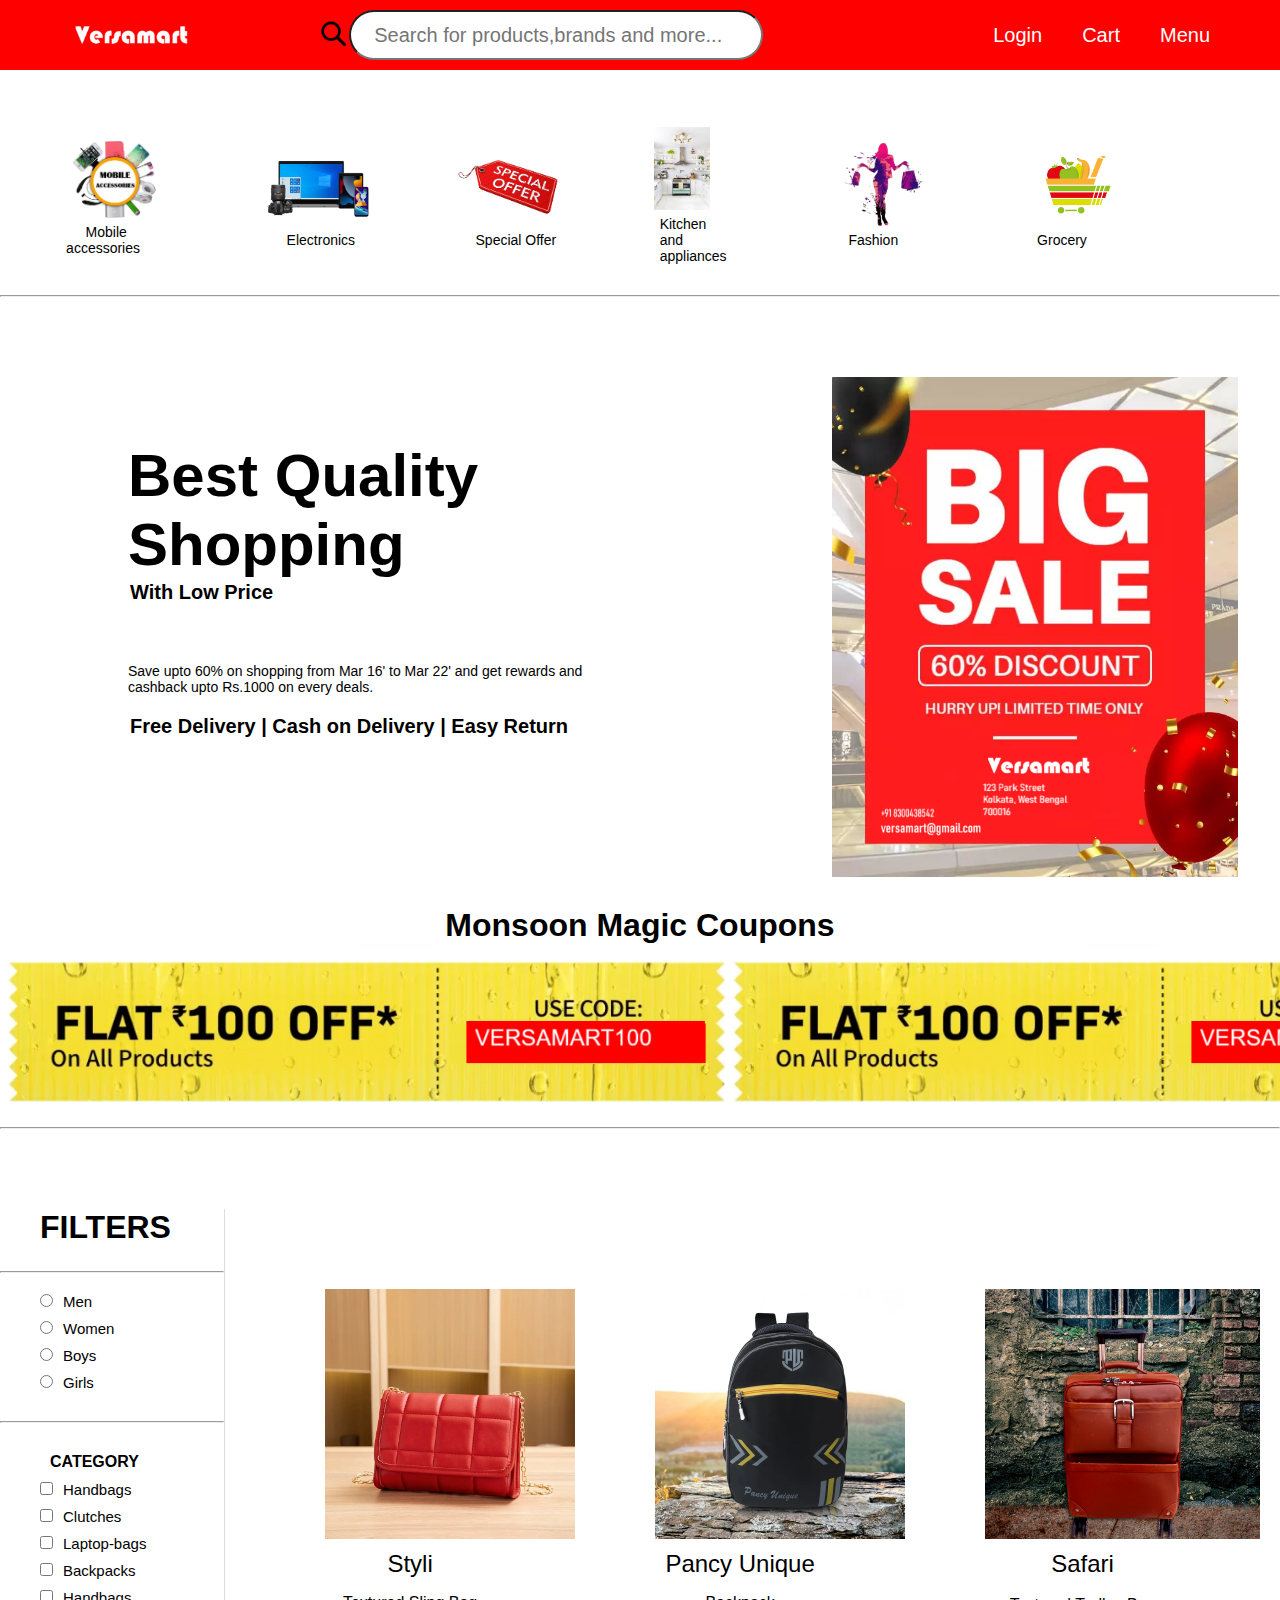
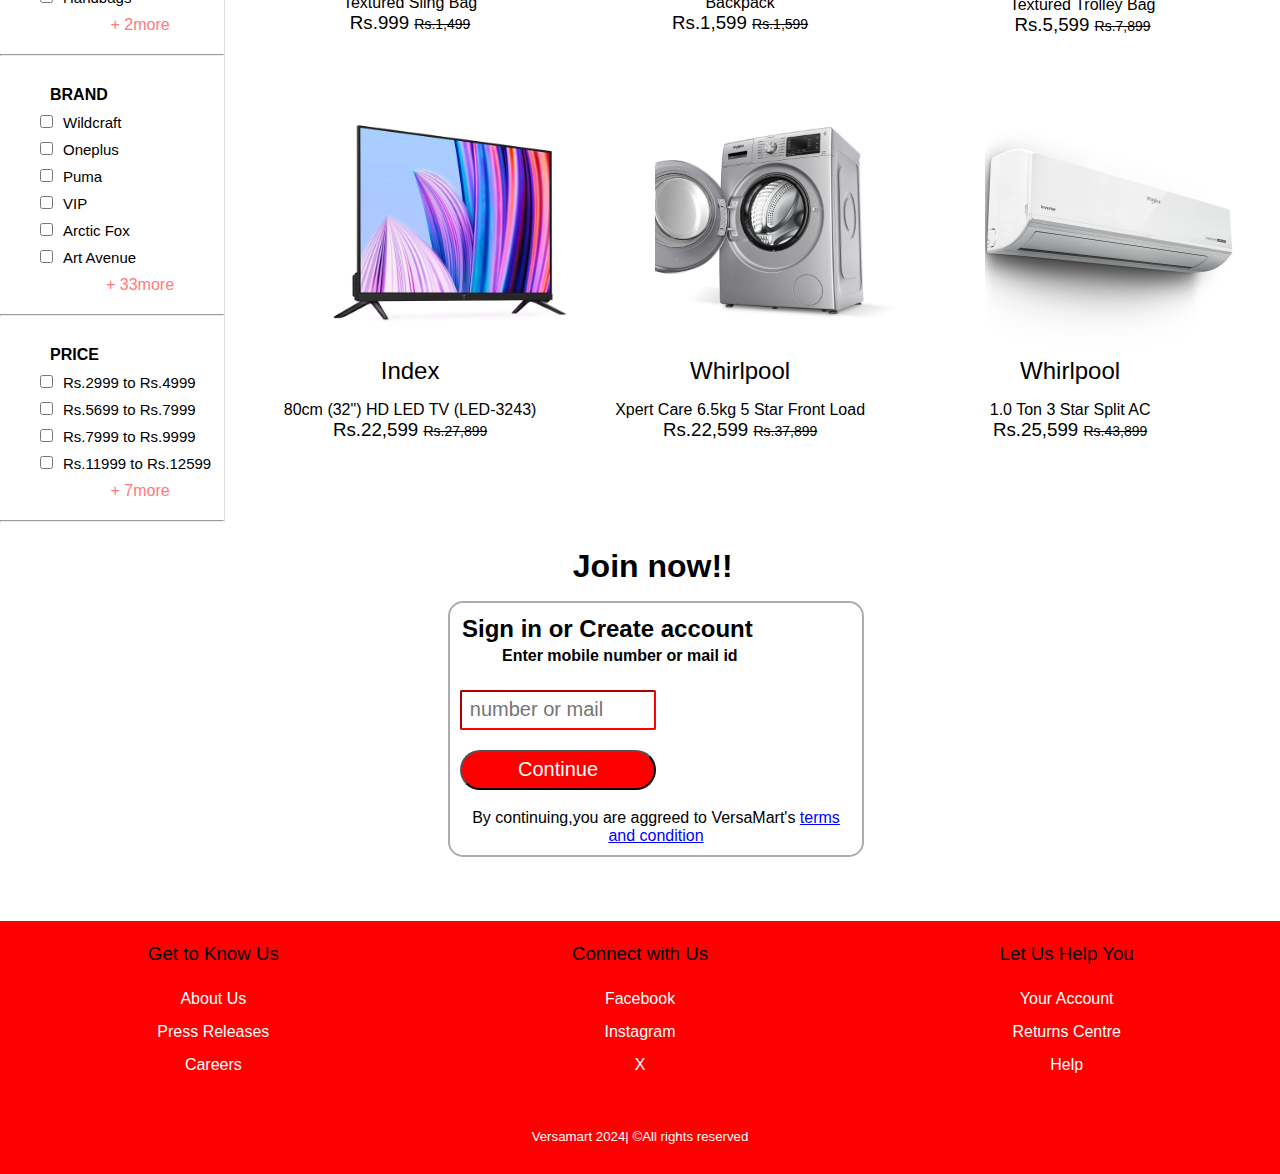
<file: index.html>
<!DOCTYPE html>
<html lang="en">
<head>
    <meta charset="UTF-8">
    <meta name="viewport" content="width=device-width, initial-scale=1.0">
    <title>Versamart</title>
    <link rel="stylesheet" href="styles.css">
    <link rel="icon" href="versamart logo.png" type="image/x-icon">
</head>
<body>
    <header style="background-color: red;">
        <div class="container">
            <img src="versamart.png" alt="Logo" class="logo">
            <img src="search.png" alt="Logo" class="search">
            
            

            <input  type="text" id="search-input" placeholder="Search for products,brands and more...">
            <nav class="navbar">
                <ul>
                    <li><a href="#enroll">Login</a></li>
                    
                    <li><a href="#about">Cart</a></li>
                    
                    
                    <div class="dropdown">
                        <span class="dropdown-text">Menu</span>
                        <div class="dropdown-content">
                            <a href="#link1">Download App</a>
                            <a href="#link2">Advertise</a>
                            <a href="#link3">Become a Seller</a>
                        </div>
                    </div>
                    
                </ul>
            </nav>
        </div>
    </header>


<section>
<div class="container" >    
   <div class="accessories">
    <img src="mobile.webp" >
    
    <h4>&nbsp; &nbsp;&nbsp;&nbsp;Mobile <br>accessories</h4>
   </div>
   <div class="accessories">
    <img src="electronics.webp" >
    <h4>&nbsp; &nbsp; Electronics</h4>
   </div>
   <div class="accessories">
    <img src="offer.png" >
    <h4>&nbsp; &nbsp; Special Offer</h4>
   </div>
   <div class="accessories">
    <img src="kitchen.jpg" >
    <h4>  Kitchen <br>  and <br>  appliances</h4>
   </div>
   <div class="accessories">
    <img src="fassion.png" >
    <h4>  Fashion</h4>
   </div>
   <div class="accessories">
    <img src="grocery.webp" >
    <h4>Grocery</h4>
    
   </div>
   
  
   
</div>   

<hr>


</section>  


<div class="container2">
     
    <div class="offer">
    <h1>Best Quality Shopping</h1>
    <h4>With Low Price</h4>
    <br>
    <br>
    <br>
    <h6>Save upto 60% on shopping from Mar 16' to Mar 22' and get rewards and cashback upto Rs.1000 on every deals.</h6>
    <br>
    <h4>Free Delivery | Cash on Delivery | Easy Return</h4>
    
    </div>
    <div class="offer">
      <img src="discount.png">


    </div>



</div>
<section class="body">
<h1>Monsoon Magic Coupons</h1>

<div class="container3">
    <div class="flat"><img src="flat.png" ></div>
    <div class="flat2"><img src="flat.png" ></div>
    

</div>


</section>
<hr>
<div class="container4">
    <aside class="slidebar" >
        <h1>FILTERS</h1>
        <hr>
       

        <ul>
            <li><input type="radio" name="opt" id="Men"><label >Men</label></li>
            <li><input type="radio" name="opt"id="Women"><label >Women</label></li>
            <li><input type="radio" name="opt"id="Boys"><label >Boys</label></li>
            <li><input type="radio" name="opt"id="Girls"><label >Girls</label></li>
           
        </ul>
        <hr>
        <h4 style="padding:10px;">CATEGORY</h4>
        <ul>
    
            <li><input type="checkbox"><label>Handbags</label></li>
            <li><input type="checkbox"><label>Clutches</label></li>
            <li><input type="checkbox"><label>Laptop-bags</label></li>
            <li><input type="checkbox"><label>Backpacks</label></li>
            <li><input type="checkbox"><label>Handbags</label></li>
<p>+ 2more</p>
        <hr>
        <h4 style="padding:10px;">BRAND</h4>
        <ul>
    
            <li><input type="checkbox"><label>Wildcraft</label></li>
            <li><input type="checkbox"><label>Oneplus</label></li>
            <li><input type="checkbox"><label>Puma</label></li>
            <li><input type="checkbox"><label>VIP</label></li>
            <li><input type="checkbox"><label>Arctic Fox</label></li>
            <li><input type="checkbox"><label>Art Avenue</label></li>
<p>+ 33more</p>

        </ul>
        <hr>
        <h4 style="padding:10px;">PRICE</h4>
        <ul>
    
            <li><input type="checkbox"><label>Rs.2999 to Rs.4999</label></li>
            <li><input type="checkbox"><label>Rs.5699 to Rs.7999</label></li>
            <li><input type="checkbox"><label>Rs.7999 to Rs.9999</label></li>
            <li><input type="checkbox"><label>Rs.11999 to Rs.12599</label></li>

<p>+ 7more</p>


        </ul>
        <hr style="margin-bottom: 0%;">
    </aside>

    <main class="main-content">
        <div class="container5">
<div class="img">
    <img src="handbag.webp" alt="">
    <h2>Styli</h2>
    <p>Textured Sling Bag</p>
    <h3>Rs.999 <span> Rs.1,499</span></h3>

</div>

<div class="img"><img src="schoolbag.webp" alt="">

    <h2>Pancy Unique</h2>
    <p>Backpack</p>
    <h3>Rs.1,599 <span> Rs.1,599</span></h3>
</div>
<div class="img"><img src="Travellingbag.jpg" alt="">

    <h2>Safari</h2>
    <p>Textured Trolley Bag </p>
    <h3>Rs.5,599 <span> Rs.7,899</span></h3>
</div>

        </div>
        <div class="container5">
<div class="img"><img src="tv.jpg" alt="">

    <h2>Index</h2>
    <p>80cm (32") HD LED TV (LED-3243) </p>
    <h3>Rs.22,599 <span> Rs.27,899</span></h3>
</div>
<div class="img"><img src="washingmachine.jpg" alt="">

    <h2>Whirlpool</h2>
    <p>Xpert Care 6.5kg 5 Star Front Load </p>
    <h3>Rs.22,599 <span> Rs.37,899</span></h3>
</div>
<div class="img"><img src="ac.jpg" alt="">

    <h2>Whirlpool</h2>
    <p>1.0 Ton 3 Star Split AC </p>
    <h3>Rs.25,599 <span> Rs.43,899</span></h3>
</div>

        </div>
    </main>



</div>
<footer>
    <h1 id="enroll">Join now!!</h1>
<div class="signin">
    <h2>Sign in or Create account</h3>
    <h4>Enter mobile number or mail id</h4>
    <input type="text" placeholder="number or mail"> <br>
    <button>Continue</button>   
    <p>By continuing,you are aggreed to  VersaMart's <span> terms and condition </span></p>
</div>
</footer>
<div class="container6">
<div class="out" >
<h3>Get to Know Us</h3>
<p>About Us</p>
<p>Press Releases</p>
<p>Careers</p>

</div>
<div  class="out">
    <h3>Connect with Us</h3>
    <p>Facebook</p>
<p>Instagram</p>
<p>X</p>
</div>
<div  class="out">
<h3>Let Us Help You</h3>
<p>Your Account</p>
<p>Returns Centre</p>
<p>Help</p>

</div>


</div>

<h5>Versamart 2024| &copy;All rights reserved</h5>

</body>
</html>
</file>
<file: styles.css>
* {
    margin: 0;
    padding: 0;
    box-sizing: border-box;
}

body {
    font-family: Arial, sans-serif;
}

header {
    background-color: #f8f8f8;
    padding: 10px 0;
}

.container {
    display: flex;
    justify-content: space-between;
    align-items: center;
    max-width: 1200px;
    margin: 0 auto;
    padding: 0 20px;
}


.logo {
    height: 50px;
    
    
}
.search {
    height: 30px;
    margin-left: 0%;
    margin-left: 10%;
}
nav{
    color: #ffffff;
}

.navbar ul {
   
    display: flex;
    list-style: none;
}

.navbar li {
    
    margin-left: 20px;
}

.navbar a {
    text-decoration: none;
    color: #ffffff;
    font-size: 20px;
    padding: 10px  10px 10px 10px;
    border-radius: 5px;
    transition: background-color 0.3s;
}

.navbar a:hover {
    background-color: #ddd;
}

#search-input{
    background-color: #ffffff;
    width: 500px;
    height: 50px;
    padding: 2%;
    border-radius: 30px;
    font-size: 20px;
    margin-right: 200px;
}
.dropdown {
    position: relative;
    display: inline-block;
}

.dropdown-text {
    font-size: 20px;
    cursor: pointer;
    padding: 10px;
    margin-left: 20px;
    
}


.dropdown-content {
    display: none;
    position: absolute;
    background-color: white;
    box-shadow: 0px 8px 16px 0px rgba(0, 0, 0, 0.2);
    min-width: 160px;
    border: 1px solid #ccc;
    border-radius: 4px;
}

.dropdown-content a {
    font-size: 15px;
    color: black;
    padding: 12px 16px;
    text-decoration: none;
    display: block;
}

.dropdown-content a:hover {
    background-color: #f1f1f1;
}

.dropdown:hover .dropdown-content {
    display: block;
}
section div {
    display:flex;
}
.accessories{
    display: inline-block;
   width: 20%;
}
.container{
    width: 100%;
}
.accessories img{
    height: 140px;
    padding-top: 30%;
    
}

.container2,.container4{
 display: flex;
 margin-top: 80px;
 
}
.container2 img{
    height: 45px;

}
.offer{
    flex: 1;
}
.offer h1{
    font-size: 60px;
    margin-left: 20%;
    margin-top: 10%;
}
.offer h4{
    font-size: 20px;
    margin-left: 20%;
    margin-top: 0%;
}
.offer img{
    margin-left: 30%;
    height: 500px;
}
hr{
    margin-top:2%;
}
.offer p{
    margin-left: 20%;
}
.signin{
    border:2px solid rgba(0, 0, 0, 0.324) ;
    padding: 10px;
    width: 50%;
    border-radius: 15px;
}
.signin h2,h4{
    
    padding: 2px;
}

.signin input{
    margin-top: 5%;
    padding: 2%;
    border-color: red;
    height: 40px;
    width: 50%;
    border-radius: 2px;
    font-size: 20px;
}
.signin button{
    padding: 0%;
    border-color: rgb(0, 0, 0);
    height: 40px;
    width: 50%;
    border-radius: 20px;  
    font-size: 20px; 
    margin-bottom: 5%;
    margin-top: 5%;
    background-color: red;
    color: #ffffff;
}
.signin span{
text-decoration: underline;
color: blue;
cursor: pointer;
}
footer {
    margin-top: 2%;
    margin-left: 35%;
}
img,button{
    cursor: pointer;
}
.body h1{
    padding-top: 2%;
    text-align: center;
}
.container3 img{
    width: 725px;
}
footer h1{
    padding-bottom: 2%;
}
.main-content{
 flex: 1;
 padding: 20px;
}
.slidebar{
    border-right: 1px solid #ddd;
}
.slidebar li{
    margin-left: 40px;
    padding-bottom:10px ;
    font-size: 15px;
    list-style-type: none;
}
.slidebar h1,h4{
    padding-bottom: 5px;
    margin-left: 40px;
}
.slidebar{
    width: 300px;
}
.slidebar input[type="radio"] ,input[type="checkbox"]{
    padding-bottom: 5px;
    margin-right: 10px;
}
.slidebar hr{
    margin: 20px 0px;
}
.slidebar p{
    
    color: rgb(255, 121, 121);
    margin-left: 25%;
    
}
.slidebar p:hover{
    background-color: rgb(255, 0, 0);
    border-radius: 5px;
    display: inline;
    padding: 2px;
    cursor: pointer;
    color: #000000;
}
.container5,.container6{
    display: flex;
}
.container5 img{
    margin-top:60px ;
    height: 250px;
    margin-left: 80px;
}
.container5 h2,p,h3{
    font-weight: normal;
    text-align: center;
}
.container5 span{
    font-size: 14px;
    text-decoration: line-through;
    
}
.container5 h2{
    padding-top: 2%;
   padding-bottom: 5%;
}
.container6{
    background-color: red;
    display: flex;
    margin-top: 5%;
    padding-bottom: 40px;
    padding-top: 22px;
    color: #ffffff;
    
   
}
.out{
    flex: 1;
}
.container6 h3{
    padding-bottom: 25px;
    color: black;
    
}
.container6 p{
    padding-bottom: 15px;
    
}
.container6 p:hover{
    text-decoration: underline;
    cursor: pointer;
}
h5{
    background-color: red;
    color: #ffffff;
    text-align: center;
    padding-bottom: 30px;
    font-family:sans-serif ;
    font-weight: normal;
}
#enroll{
   margin-left:15% ;
}
html{
    scroll-behavior: smooth;
   }
   .container2 h6{
    font-weight: normal;
    font-size: 14px;
    margin-left: 20%;
   }
   .container h4{
    font-weight: normal;
    font-size: 14px;
    margin-left: 2%;
   }
</file>
